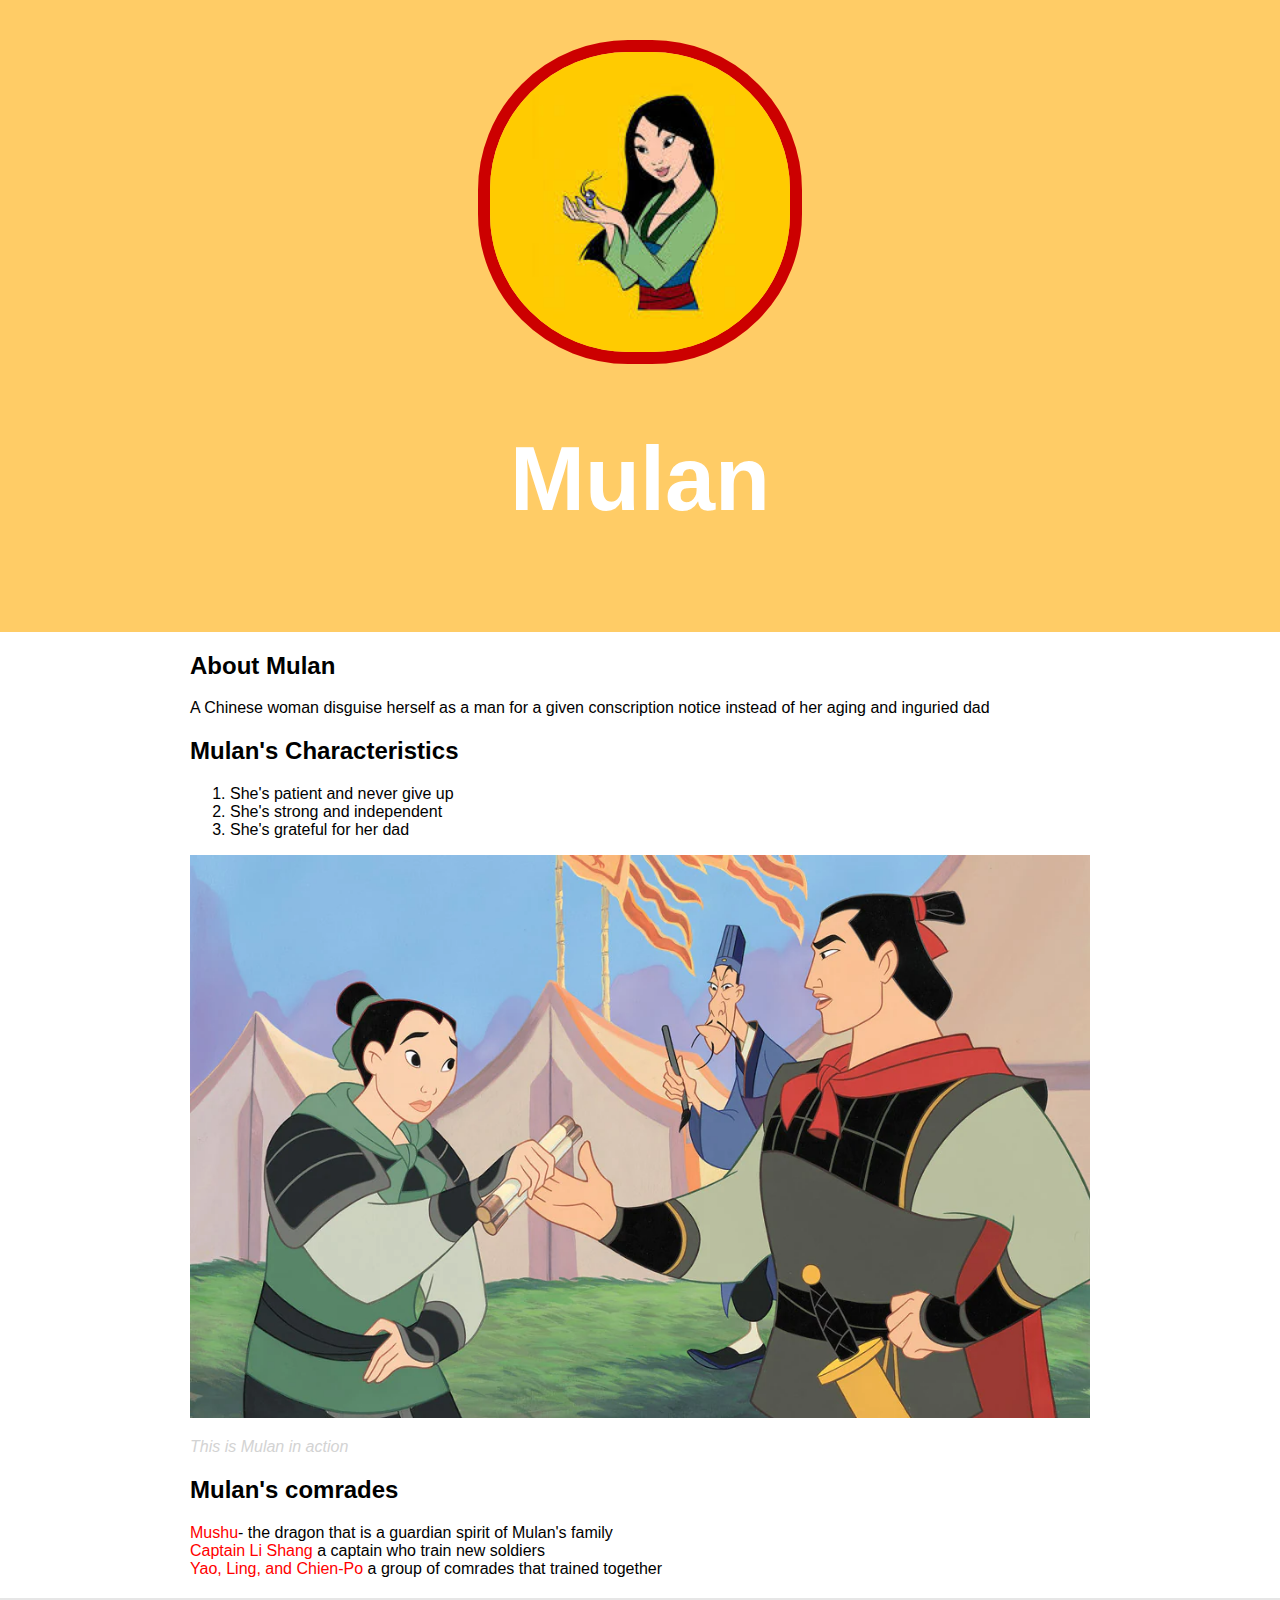
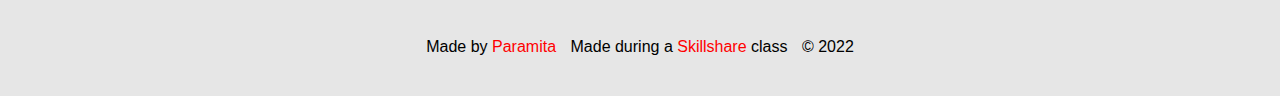
<file: index.html>
<!DOCTYPE html>
<html>
<head>
	<title>Mulan</title>
	<link rel="stylesheet" type="text/css" href="css/hero.css">
</head>
<body>
<div class="wrapper">
	<header>
		<img src="img/profile.jpg">
		<h1>Mulan</h1>
	</header>

	<div class="content">
		<h2>About Mulan</h2>
		<p>A Chinese woman disguise herself as a man for a given conscription notice instead of her aging and inguried dad</p>
		<h2>Mulan's Characteristics</h2>
		<ol>
			<li>She's patient and never give up</li>
			<li>She's strong and independent</li>
			<li>She's grateful for her dad</li>
		</ol>
		<img class="big-image" src="img/big-image.jpg">
		<p class="caption">This is Mulan in action</p>
		<h2>Mulan's comrades</h2>
		<ul>
			<li><a href="https://disney.fandom.com/wiki/Mushu" target="_blank">Mushu</a>- the dragon that is a guardian spirit of Mulan's family</li>
			<li><a href="https://disney.fandom.com/wiki/Li_Shang" target="_blank">Captain Li Shang</a> a captain who train new soldiers</li>
			<li><a href="https://disney.fandom.com/wiki/Yao,_Ling,_and_Chien_Po" target="_blank"> Yao, Ling, and Chien-Po</a> a group of comrades that trained together</li>
		</ul>
	</div>

	<footer>
		<ul>
			<li>Made by <a href="https://www.linkedin.com/in/paramita-parinyanupap-40475b147/" target="_blank" title="Visit Paramita's LinkedIn">Paramita</a></li>
			<li>Made during a <a href="https://skl.sh/3wDk9ms" target="_blank" title="Visit Skillshare's Website">Skillshare</a> class</li>
			<li>&copy; 2022</li>
		</ul>
	</footer>
</div>

</body>
</html>
</file>
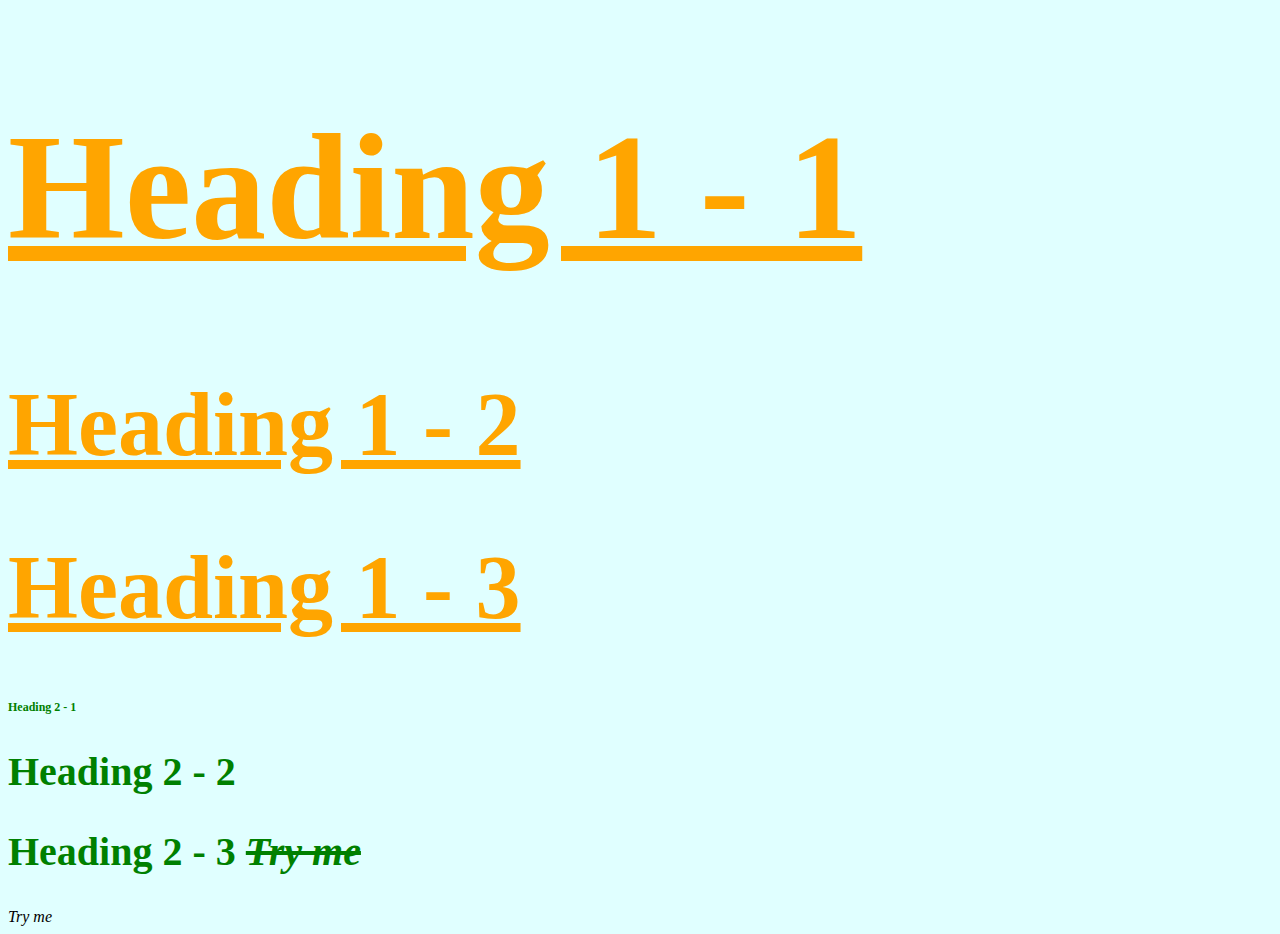
<file: stylish.html>
<!DOCTYPE html>
<html>
<head>
	<title>Stylish</title>
	<link rel="stylesheet" type="text/css" href="css/test.css">

</head>
<body>
	<h1 id="first" class="small">Heading 1 - 1</h1>
	<h1>Heading 1 - 2</h1>
	<h1>Heading 1 - 3</h1>
	<h2 class="small">Heading 2 - 1</h2>
	<h2>Heading 2 - 2</h2>
	<h2>Heading 2 - 3 <span>Try me</span></h2>
	<span>Try me</span>
</body>
</html>
</file>
<file: css/hero.css>
html, body{
	font-family: Arial, sans-serif;
	margin: 0;
}
header{
	background-color: #ffcc66;
	padding: 40px;
	text-align: center;
}

h1{
	font-size: 90px;
	color: white;
}

header img{
	border-radius: 150px;
	width: 300px;
	border: 12px solid #CC0000;
}

.content{
	max-width: 900px;
	margin: 0 auto;
	padding: 0 20px;
}

img.big-image{
	max-width: 100%;
}

p.caption{
	font-size:  16px;
	color: lightgray;
	font-style: italic;
}

ul{
	list-style: none;
	padding: 0;
	margin: 0;
}

a{
	color: red;
	text-decoration: none;
}

footer{
	margin-top: 20px;
	padding: 40px 20px;
	background-color: #E6E6E6;
}

footer ul{
	text-align: center;
}

footer ul li{
	display: inline-block;
	margin: 0 5px;
}
</file>
<file: css/test.css>
body{
	background-color: lightcyan;
}
h1{
	color: orange;
	font-size: 90px;
	text-decoration: underline;
}

#first{
	font-size: 150px;
}

h2{
	font-size: 40px;
	color: green;
}

.small{
	font-size: 12px;
}

span
{
	font-style: italic;
}

h2 span{
	text-decoration: line-through;
}
</file>
